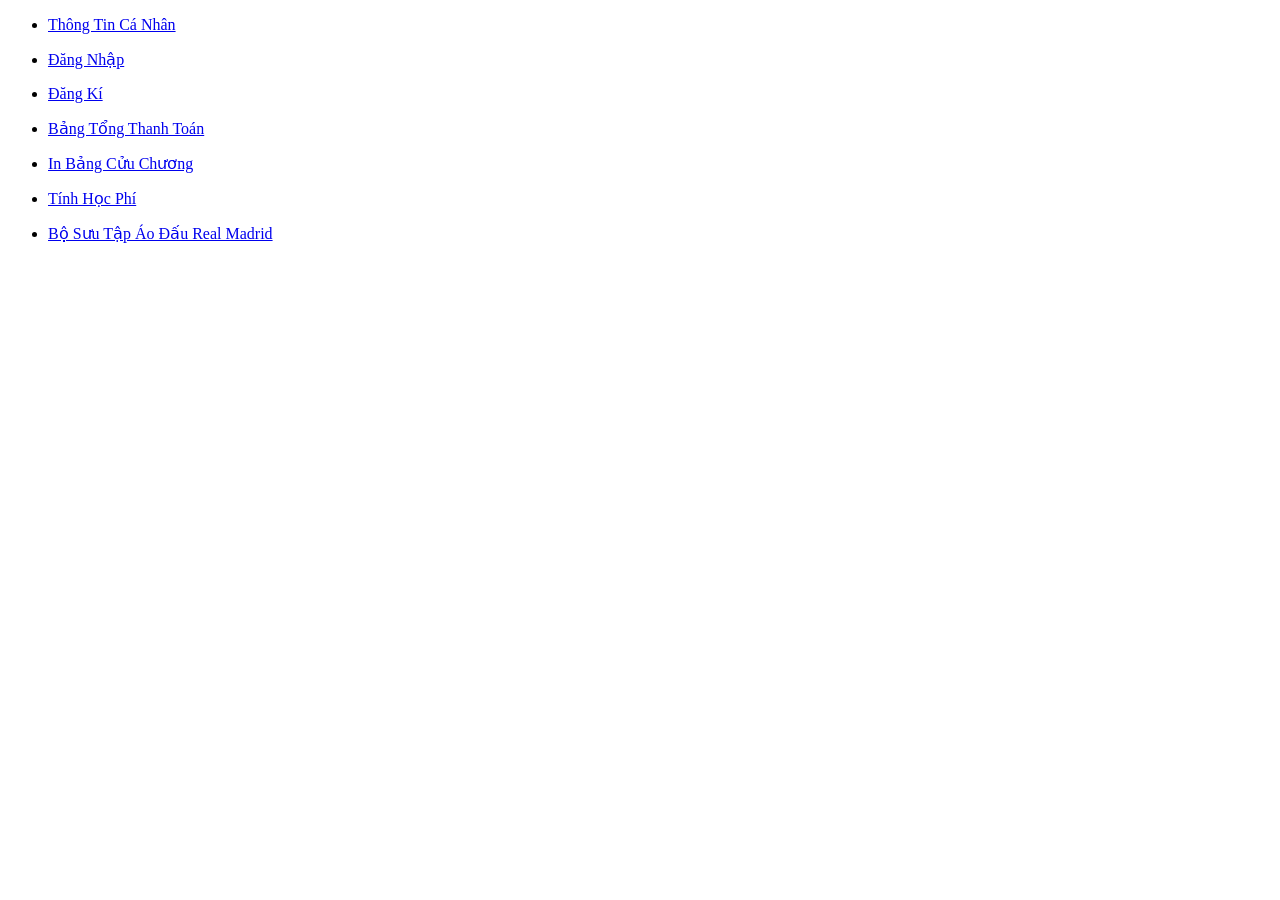
<file: index.html>
<!DOCTYPE html>
<html lang="vi">
<head>
    <title>Thông Tin Cá Nhân</title>
    <meta charset="utf-8">
</head> <body>
    <ul>
        <li>
            <a href="html/page1.html">Thông Tin Cá Nhân</a>
        </li>
    </ul>
    <ul>
        <li>
            <a href="html/page2.html">Đăng Nhập</a>
        </li>
    </ul>
    <ul>
        <li>
            <a href="html/page3.html">Đăng Kí</a>
        </li>
    </ul>
    <ul>
        <li>
            <a href="html/page4.html">Bảng Tổng Thanh Toán</a>
        </li>
    </ul>
    <ul>
        <li>
            <a href="html/page5.html">In Bảng Cửu Chương</a>
        </li>
    </ul>
    <ul>
        <li>
            <a href="html/page6.html">Tính Học Phí</a>
        </li>
    </ul>
    <ul>
        <li>
            <a href="html/page7.html">Bộ Sưu Tập Áo Đấu Real Madrid</a>
        </li>
    </ul>
</body>
</html>
</file>
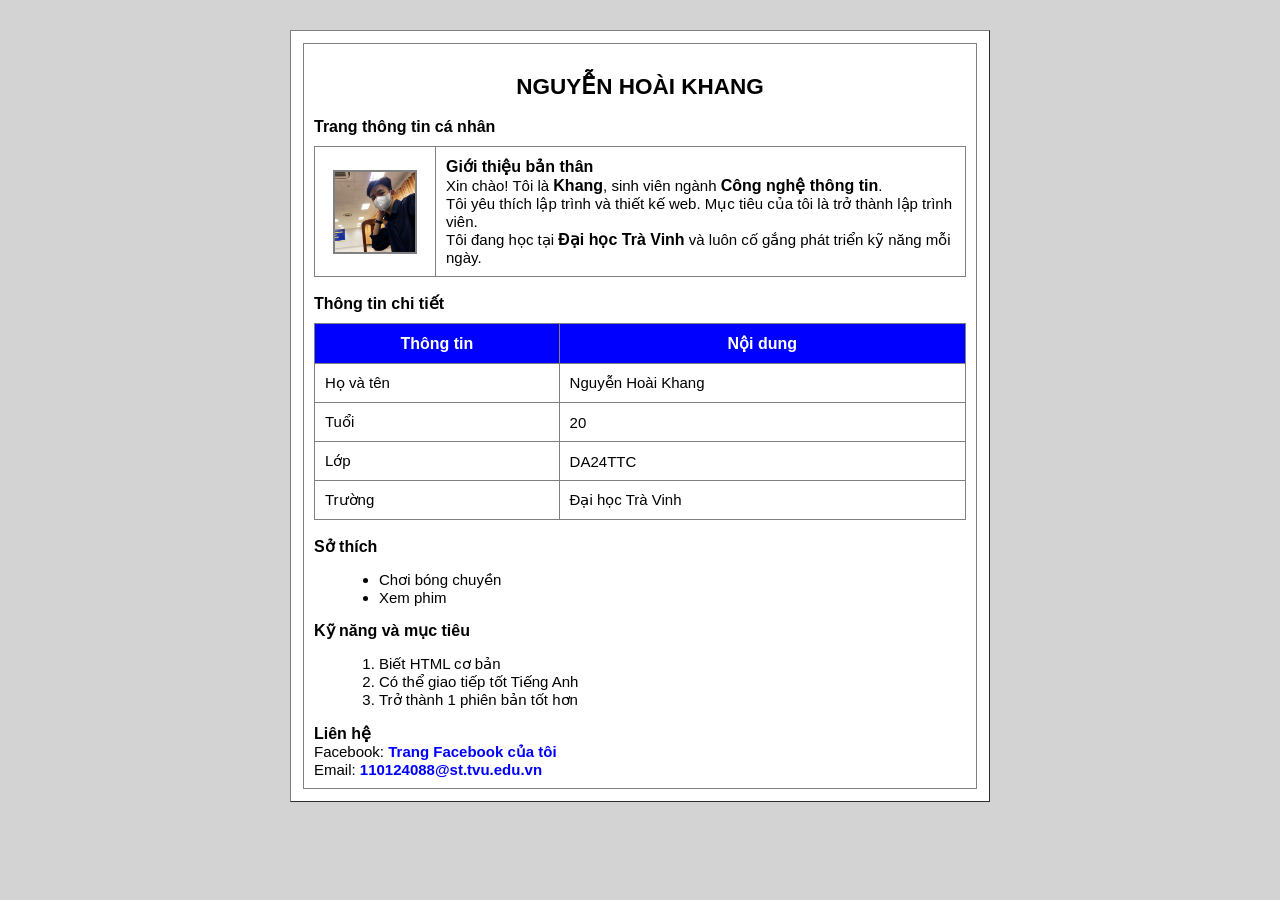
<file: html/page1.html>
<!DOCTYPE html>
<html lang="vi">
<head>
    <meta charset="UTF-8">
    <title>Trang thông tin cá nhân</title>
	<link rel="stylesheet" href="../css/style1.css">
</head>

<body>

    <table border="1" width="700">
        <tr>
             <td>

                <h2>NGUYỄN HOÀI KHANG</h2>
                <b>Trang thông tin cá nhân</b>

                <table border="1" width="100%">
                    <tr>
                        <td width="100">
                            <img src="../assets/images/avatar.jpg" width="80">
                        
                         </td>
                        <td>
                        
                            <b>Giới thiệu bản thân</b><br>
                            Xin chào! Tôi là <b>Khang</b>, sinh viên ngành <b>Công nghệ thông tin</b>.<br>
                            Tôi yêu thích lập trình và thiết kế web. Mục tiêu của tôi là trở thành lập trình viên.<br>
                            Tôi đang học tại <b>Đại học Trà Vinh</b> và luôn cố gắng phát triển kỹ năng mỗi ngày.
                        </td>
                    </tr>
                </table>

                <br>

                <b>Thông tin chi tiết</b>
                <table border="1">
                    <tr>
                        <th>Thông tin</th>
                        <th>Nội dung</th>
                    </tr>
                    <tr>
                        <td>Họ và tên</td>
                        <td>Nguyễn Hoài Khang</td>
                    </tr>
                    <tr>
                        <td>Tuổi</td>
                        <td>20</td>
                    </tr>
                    <tr>
                        <td>Lớp</td>
                        <td>DA24TTC</td>
                    </tr>
                    <tr>
                        <td>Trường</td>
                        <td>Đại học Trà Vinh</td>
                    </tr>
                </table>

                <br>

                <b>Sở thích</b>
                <ul>
                    <li>Chơi bóng chuyền</li>
                    <li>Xem phim</li>
                </ul>

                <b>Kỹ năng và mục tiêu</b>
                <ol>
                    <li>Biết HTML cơ bản</li>
                    <li>Có thể giao tiếp tốt Tiếng  Anh</li>
                    <li>Trở thành 1 phiên bản tốt hơn </li>
                </ol>

                <b>Liên hệ</b><br>
                Facebook: <a href="https://www.facebook.com/share/1DFbZ568z6/?mibextid=wwXIfr">Trang Facebook của tôi</a><br>
                Email: <a href="mailto:110124088@st.tvu.edu.vn">110124088@st.tvu.edu.vn</a>

            </td>
        </tr>
    </table>

</body>
</html>
</file>
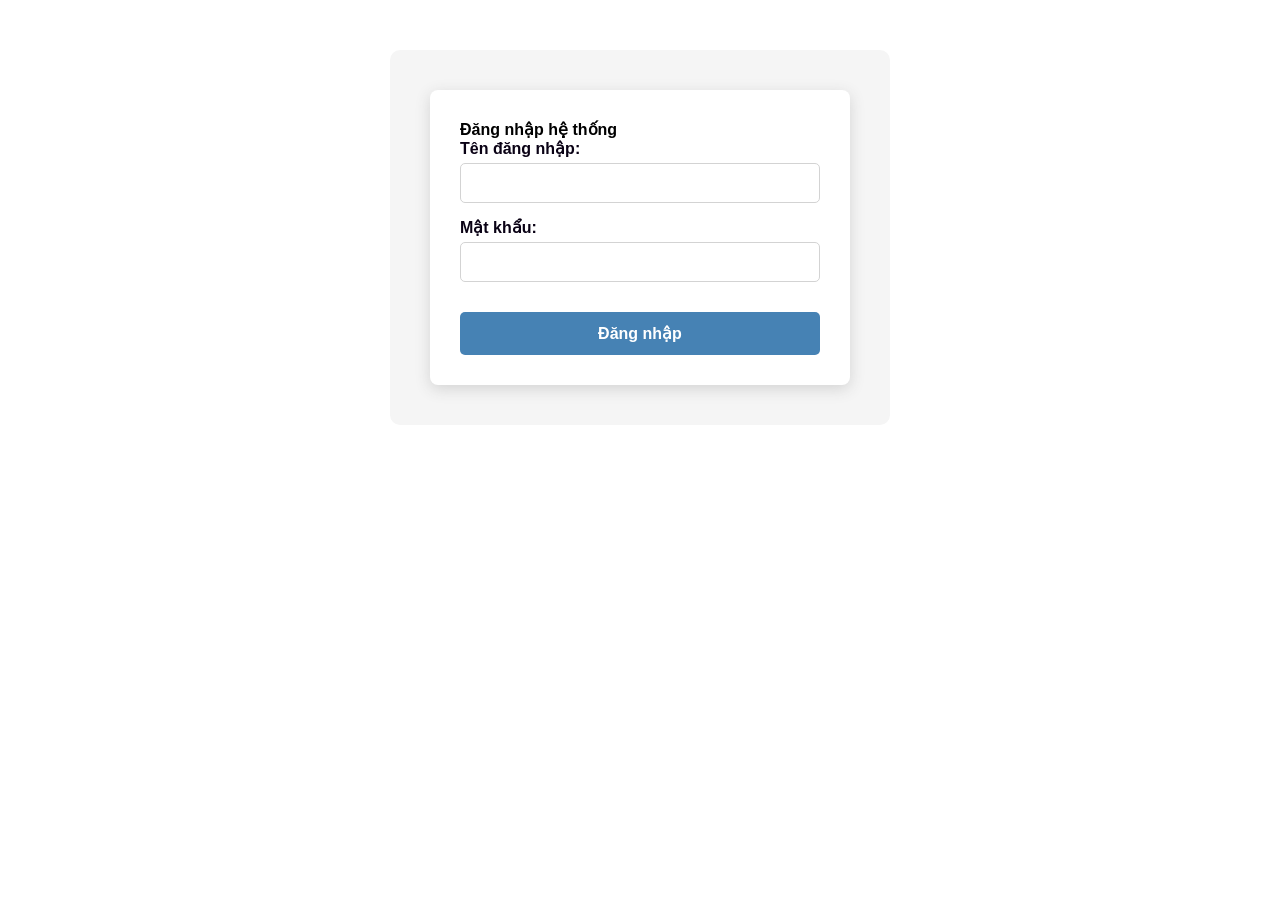
<file: html/page2.html>
<!DOCTYPE html>
<html lang="vi">
<head>
    <meta charset="UTF-8">
    <title>\Thiết kế form</title>
	<link rel="stylesheet" href="../css/style2.css">
</head>

<body>
    <div class = "container">
          <form id = "frmLogin">
            <h3> Đăng nhập hệ thống</h3>
            <div class = "form-group">
                <label class = "label" for = "txtUsername">Tên đăng nhập: </label>
                <input class = "form-control" type = "text" id = "txtUsername" name = "txtUsername">
            </div>
          <div class = "form-group">
                <label class = "label" for = "txtUsername">Mật khẩu: </label>
                <input class = "form-control" type = "Password" id = "txtPassword" name = "txtPassword">
            </div>
            <input class = "button" type = "submit" id = "sbLogin" name ="sbLogin" value = "Đăng nhập">
          </form>
    </div>
</body>
</html>
</file>
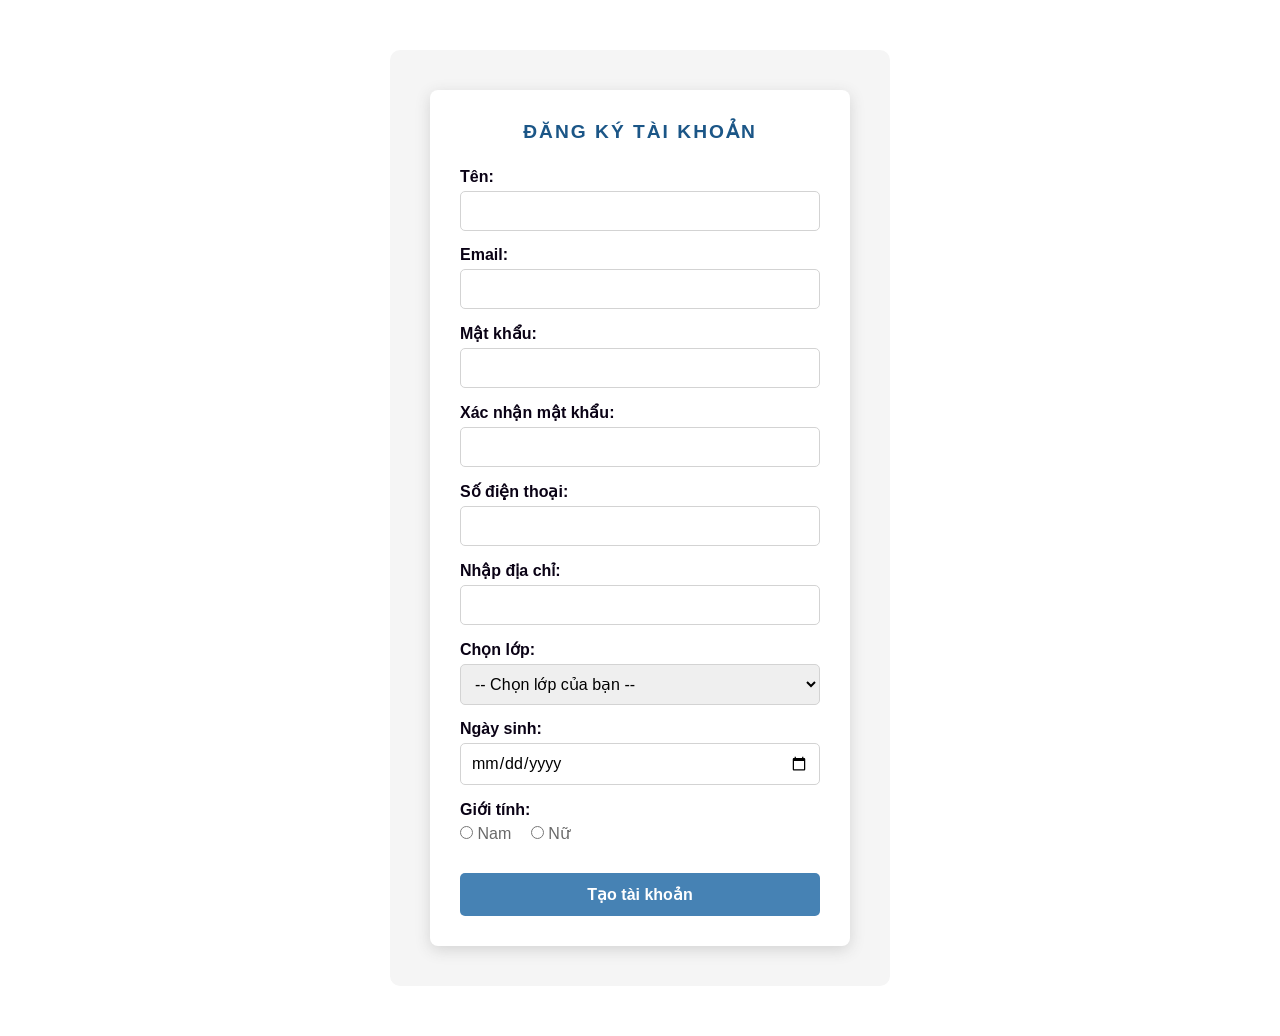
<file: html/page3.html>
<!DOCTYPE html>
<html lang="vi">
<head>
    <meta charset="UTF-8">
    <title>Thiết kế form - Đăng ký</title>
    <link rel="stylesheet" href="../css/style2.css">
</head>

<body>
    <div class="container">
        <form id="frmRegister">
            <h3 class="title">Đăng ký tài khoản</h3>

            <div class="form-group">
                <label class="label" for="txtName">Tên: </label>
                <input class="form-control" type="text" id="txtName" name="txtName">
            </div>

            <div class="form-group">
                <label class="label" for="txtEmail">Email: </label>
                <input class="form-control" type="email" id="txtEmail" name="txtEmail">
            </div>

            <div class="form-group">
                <label class="label" for="txtPassword">Mật khẩu: </label>
                <input class="form-control" type="password" id="txtPassword" name="txtPassword">
            </div>

            <div class="form-group">
                <label class="label" for="txtConfirmPassword">Xác nhận mật khẩu: </label>
                <input class="form-control" type="password" id="txtConfirmPassword" name="txtConfirmPassword">
            </div>

            <div class="form-group">
                <label class="label" for="txtPhone">Số điện thoại: </label>
                <input class="form-control" type="text" id="txtPhone" name="txtPhone">
            </div>

            <div class="form-group">
                <label class="label" for="txtAddress">Nhập địa chỉ: </label>
                <input class="form-control" type="text" id="txtAddress" name="txtAddress">
            </div>

            <div class="form-group">
                <label class="label" for="slClass">Chọn lớp: </label>
                <select class="form-control" id="slClass" name="slClass">
                    <option value="">-- Chọn lớp của bạn --</option>
                    <option value="DA24TTC">DA24TTC</option>
                    <option value="DA24TTA">DA24TTA</option>
                    <option value="DA24TTB">DA24TTB</option>
                </select>
            </div>

            <div class="form-group">
                <label class="label" for="txtDob">Ngày sinh: </label>
                <input class="form-control" type="date" id="txtDob" name="txtDob">
            </div>

            <div class="form-group">
                <label class="label">Giới tính: </label>
                <div style="padding-top: 5px;">
                    <input type="radio" id="genderMale" name="gender" value="Nam">
                    <label for="genderMale" style="color: dimgray; margin-right: 15px;">Nam</label>
                    
                    <input type="radio" id="genderFemale" name="gender" value="Nữ">
                    <label for="genderFemale" style="color: dimgray;">Nữ</label>
                </div>
            </div>
            <input class="button" type="submit" id="sbRegister" name="sbRegister" value="Tạo tài khoản">
        </form>
    </div>
</body>
</html>
</file>
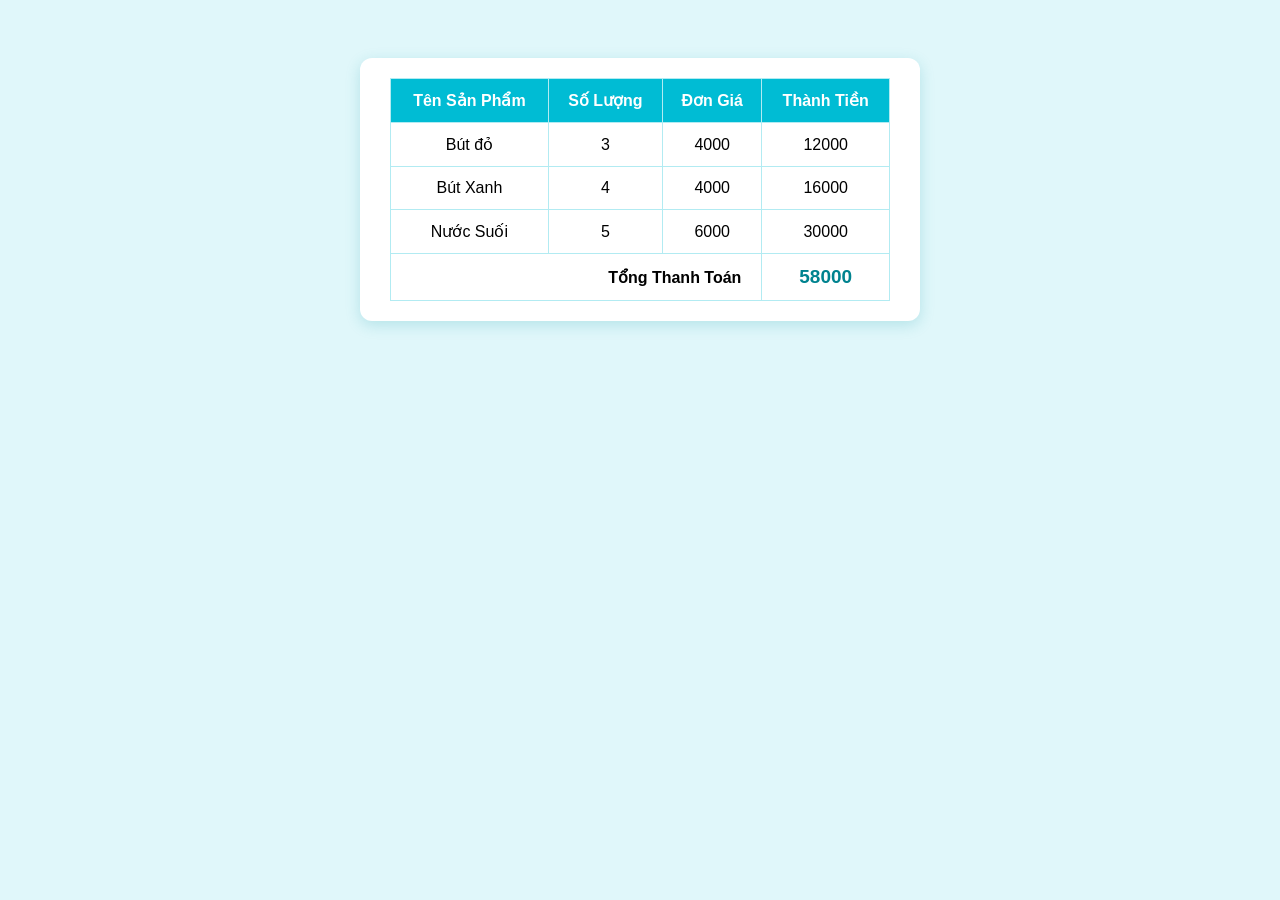
<file: html/page4.html>
<!DOCTYPE html>
<html lang="vi">
<head>
    <meta charset="UTF-8">
    <title>Thiết kế form - Đăng ký</title>
    <link rel="stylesheet" href="../css/style4.css">
</head>

<body>
    <div class="container">
        <table Border = "1"> 
<tr>
    <th> Tên Sản Phẩm</th>
    <th> Số Lượng</th>
    <th> Đơn Giá </th>
    <th>Thành Tiền</th>
</tr>
     <tr>
        <td>Bút đỏ</td>
        <td class = "sl">3</td>
         <td class = "dg">4000</td>
          <td class = "tt"></td>
          
     </tr>
     <tr>
        <td>Bút Xanh</td>
        <td class = "sl">4</td>
         <td class = "dg">4000</td>
          <td class = "tt"></td>
     </tr>
     <tr>
        <td>Nước Suối</td>
        <td class = "sl">5</td>
         <td class = "dg">6000</td>
          <td class = "tt"></td>
     </tr>
     <tr>
        <td colspan = "3">Tổng Thanh Toán</td>
         <td id = "kq"></td>
     </tr>
        </table>
       
    </div>
    <Script>
        const soLuong = document.getElementsByClassName("sl");
         const donGia = document.getElementsByClassName("dg");
          const thanhTien = document.getElementsByClassName("tt");
          let tongThanhToan = 0;

          //Duyệt qua mỗi dòng
          for(let i =0; i<soLuong.length; i++)
          {
            thanhTien[i].innerHTML = soLuong [i].innerHTML *donGia [i].innerHTML;
           
            tongThanhToan += parseInt(thanhTien[i].innerHTML)
          }
          document.getElementById("kq").innerHTML = tongThanhToan;
    </Script>
</body>
</html>
</file>
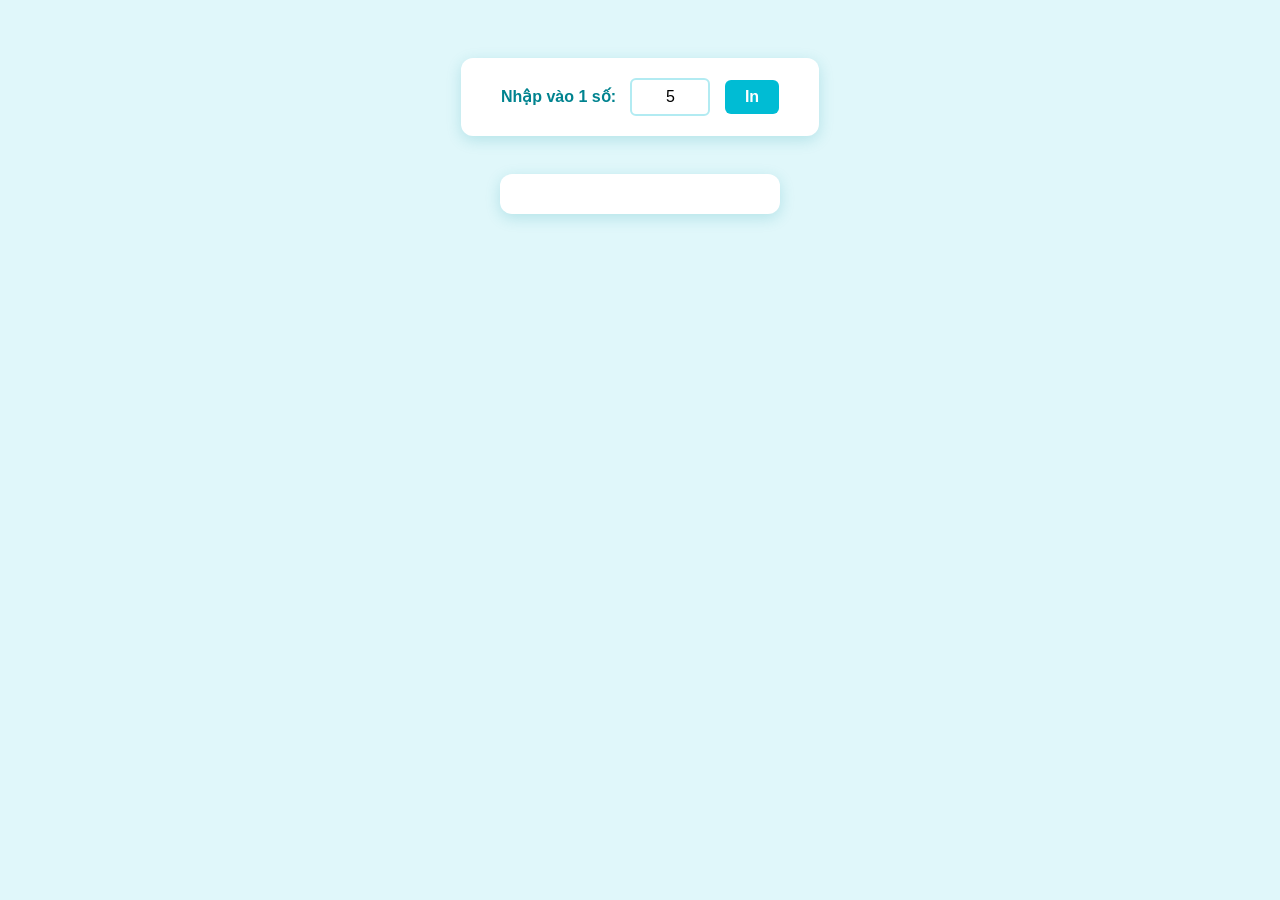
<file: html/page5.html>
<!DOCTYPE html>
<html lang="vi">
<head> 
    <title>In Bảng Cửu Chương</title>
    <meta charset="utf-8">
    <link rel="stylesheet" href="../css/style5.css">
</head>
<body>
    <div class="container">
        <form id="frmBangcc">
            <label>Nhập vào 1 số: </label>
            <input type="text" id="txtSo" value="5">
            <input type="button" id="btIn" value="In" onclick="inBangCC()">
        </form>
    </div>
    
    <br>
    <div id="kq"></div>
          
    <script>
        function inBangCC() {
            const myForm = document.forms["frmBangcc"];
            let myNum = parseInt(myForm.elements[0].value);
            let kq = "";
            
            for (let i = 1; i <= 10; i++) {
                kq += myNum + " x " + i + " = " + (myNum * i) + "<br>";
            }
            
            document.getElementById("kq").innerHTML = kq;
        }
    </script>
</body>
</html>
</file>
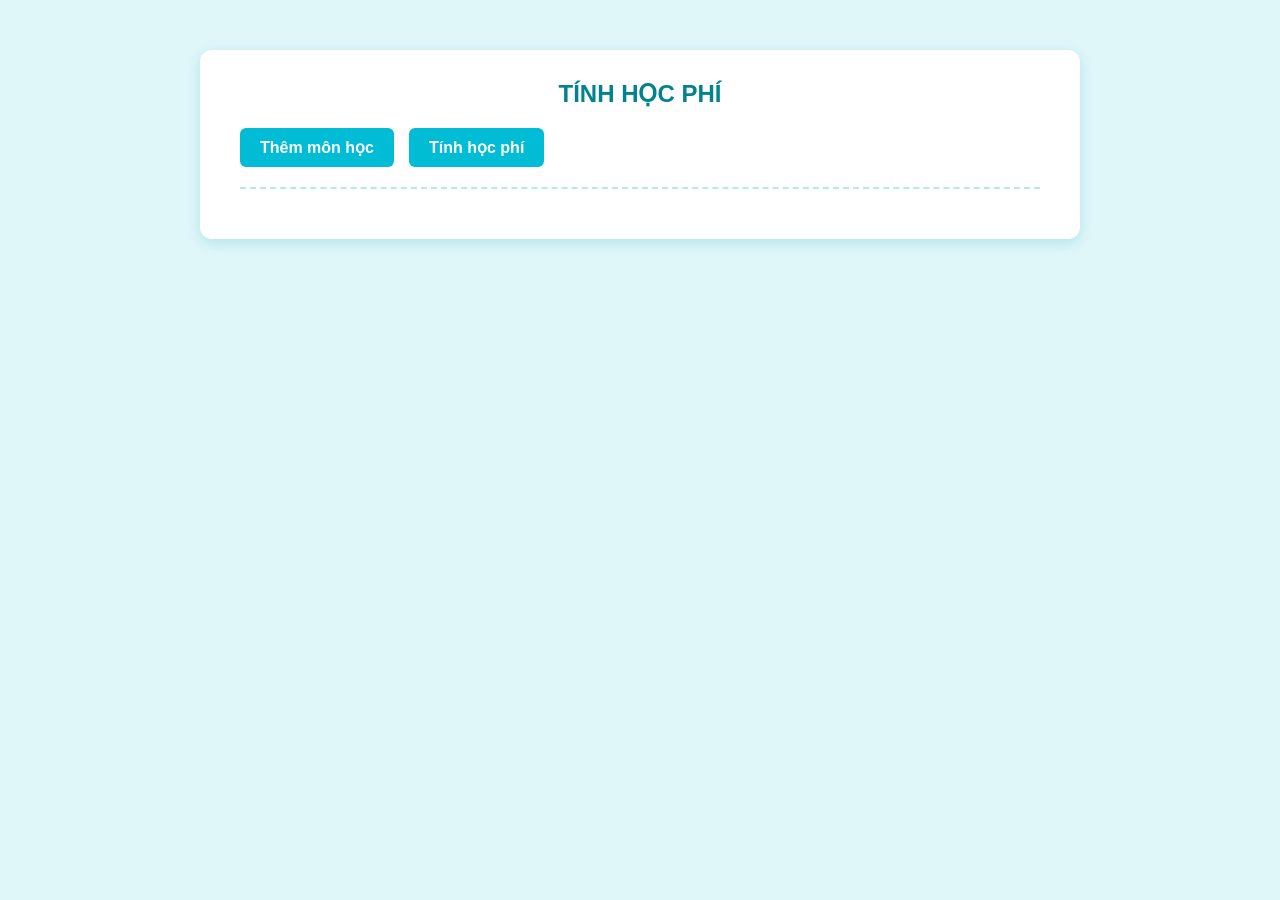
<file: html/page6.html>
<!DOCTYPE html>
<html lang="vi">
<head>
    <meta charset="UTF-8">
    <title>Tính Học Phí</title>
    <link rel="stylesheet" href="../css/style6.css">
</head>
<body>
    <div class="container">
        <h2>TÍNH HỌC PHÍ</h2>
        
        <div class="action-buttons">
            <button onclick="themMonHoc()">Thêm môn học</button>
            <button onclick="tinhHocPhi()">Tính học phí</button>
        </div>

        <div id="danhSachMonHoc">
        </div>

        <div id="ketQua" class="result"></div>
    </div>

    <script>
        let demDong = 0;

        function themMonHoc() {
            demDong++;
            const vungDanhSach = document.getElementById("danhSachMonHoc");

            const row = document.createElement("div");
            row.setAttribute("class", "row");

            const txtTenMon = document.createElement("input");
            txtTenMon.setAttribute("type", "text");
            txtTenMon.setAttribute("placeholder", "Nhập tên môn");

            const txtTinChi = document.createElement("input");
            txtTinChi.setAttribute("type", "number");
            txtTinChi.setAttribute("placeholder", "Số tín chỉ");
            txtTinChi.setAttribute("class", "soTinChi");
            txtTinChi.setAttribute("min", "1");

            const radCoSo = document.createElement("input");
            radCoSo.setAttribute("type", "radio");
            radCoSo.setAttribute("name", "loaiMon" + demDong);
            radCoSo.setAttribute("value", "300000"); 
            radCoSo.setAttribute("class", "donGia");
            radCoSo.checked = true;
            const lblCoSo = document.createTextNode(" Cơ sở ");

            const radChuyenNganh = document.createElement("input");
            radChuyenNganh.setAttribute("type", "radio");
            radChuyenNganh.setAttribute("name", "loaiMon" + demDong);
            radChuyenNganh.setAttribute("value", "400000"); 
            radChuyenNganh.setAttribute("class", "donGia");
            const lblChuyenNganh = document.createTextNode(" Chuyên ngành ");

            const btnXoa = document.createElement("button");
            const txtBtnXoa = document.createTextNode("Xóa");
            btnXoa.setAttribute("class", "btn-xoa");
            btnXoa.appendChild(txtBtnXoa);
            
            btnXoa.onclick = function() {
                vungDanhSach.removeChild(row);
            };

            row.appendChild(txtTenMon);
            row.appendChild(txtTinChi);
            row.appendChild(radCoSo);
            row.appendChild(lblCoSo);
            row.appendChild(radChuyenNganh);
            row.appendChild(lblChuyenNganh);
            row.appendChild(btnXoa);

            vungDanhSach.appendChild(row);
        }

        function tinhHocPhi() {
            const cacDong = document.getElementsByClassName("row");
            let tongTien = 0;

            for (let i = 0; i < cacDong.length; i++) {
                const dongHienTai = cacDong[i];
                const oTinChi = dongHienTai.querySelector(".soTinChi");
                const cacODonGia = dongHienTai.querySelectorAll(".donGia");

                let tinChi = parseInt(oTinChi.value);
                if (isNaN(tinChi)) tinChi = 0;

                let donGia = 0;
                for (let j = 0; j < cacODonGia.length; j++) {
                    if (cacODonGia[j].checked) {
                        donGia = parseInt(cacODonGia[j].value);
                        break;
                    }
                }

                tongTien += (tinChi * donGia);
            }

            document.getElementById("ketQua").innerHTML = "Tổng thanh toán: " + tongTien.toLocaleString('vi-VN') + " VNĐ";
        }
    </script>
</body>
</html>
</file>
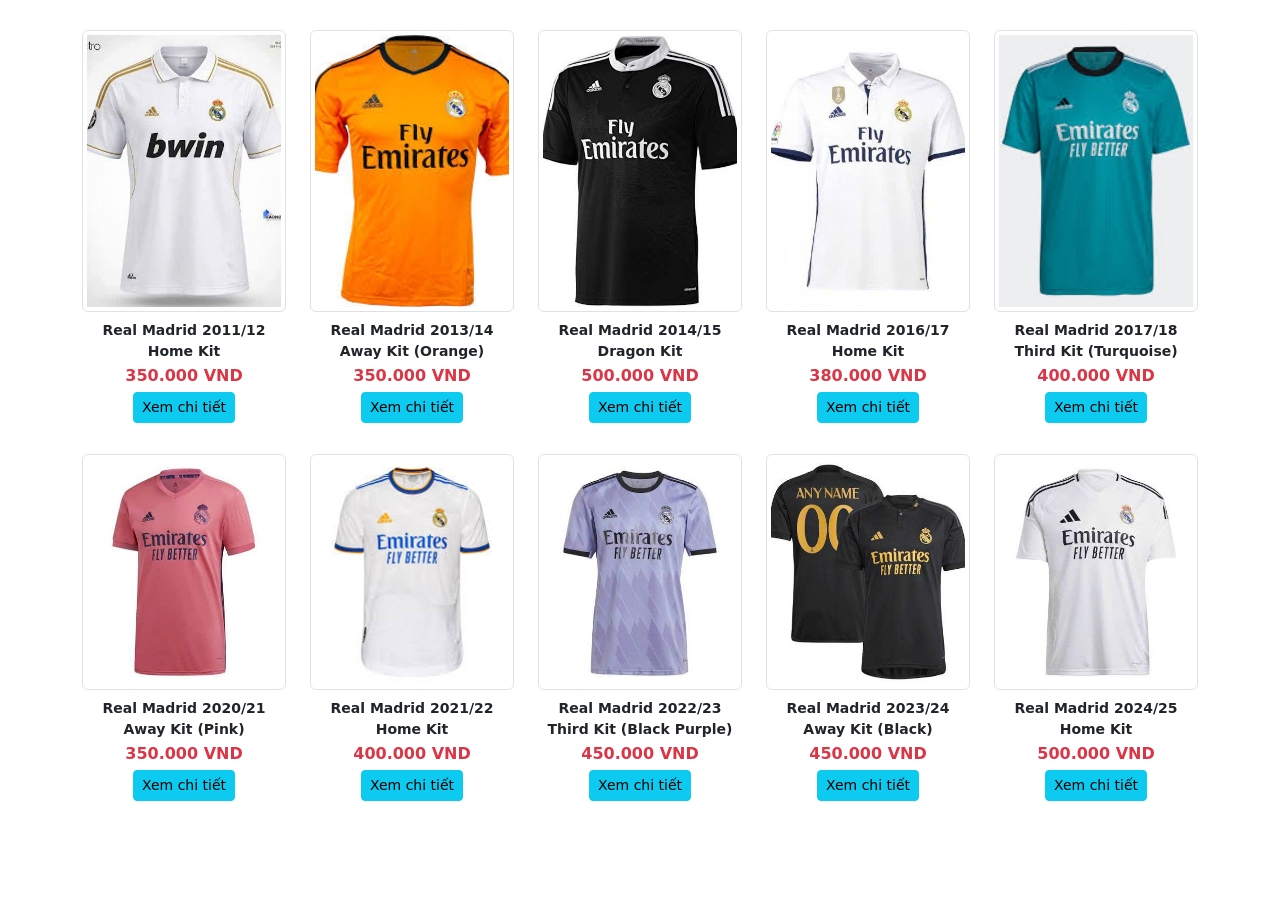
<file: html/page7.html>
<!DOCTYPE html>
<html lang="vi">
<head>
    <meta charset="utf-8">
    <title>Bộ Sưu Tập Áo Đấu Real Madrid</title>
    
    <link href="https://cdn.jsdelivr.net/npm/bootstrap@5.3.0/dist/css/bootstrap.min.css" rel="stylesheet">
    <script src="https://cdn.jsdelivr.net/npm/bootstrap@5.3.0/dist/js/bootstrap.bundle.min.js"></script>
    
    <script src="../js/lib.js"></script>
</head>
<body>
    <div class="container" style="margin-top: 30px;">
        <div class="product-list row row-cols-1 row-cols-5 g-4" id="product-list">
            </div>
    </div>

    <script>
        
        loadProduct(productList);
    </script>
</body>
</html>
</file>
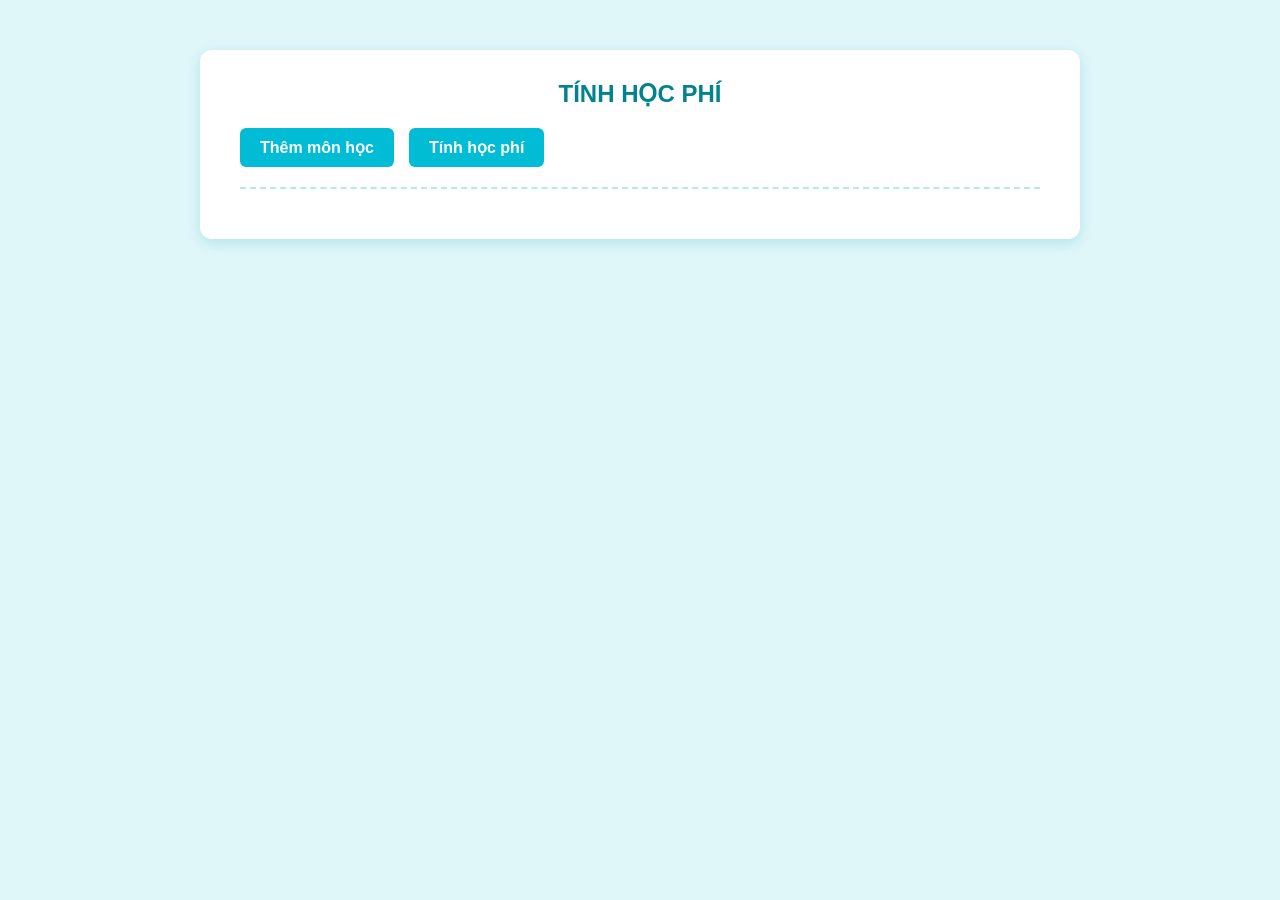
<file: html/page8.html>
<!DOCTYPE html>
<html lang="vi">
<head>
    <meta charset="UTF-8">
    <title></title>
    <link rel="stylesheet" href="../css/style6.css">
</head>
<body>
    <div class="container">
        <h2>TÍNH HỌC PHÍ</h2>
        
        <div class="action-buttons">
            <button onclick="themMonHoc()">Thêm môn học</button>
            <button onclick="tinhHocPhi()">Tính học phí</button>
        </div>

        <div id="danhSachMonHoc">
        </div>

        <div id="ketQua" class="result"></div>
    </div>

    <script>
        let demDong = 0;

        function themMonHoc() {
            demDong++;
            const vungDanhSach = document.getElementById("danhSachMonHoc");

            const row = document.createElement("div");
            row.setAttribute("class", "row");

            const txtTenMon = document.createElement("input");
            txtTenMon.setAttribute("type", "text");
            txtTenMon.setAttribute("placeholder", "Nhập tên môn");

            const txtTinChi = document.createElement("input");
            txtTinChi.setAttribute("type", "number");
            txtTinChi.setAttribute("placeholder", "Số tín chỉ");
            txtTinChi.setAttribute("class", "soTinChi");
            txtTinChi.setAttribute("min", "1");

            const radCoSo = document.createElement("input");
            radCoSo.setAttribute("type", "radio");
            radCoSo.setAttribute("name", "loaiMon" + demDong);
            radCoSo.setAttribute("value", "300000"); 
            radCoSo.setAttribute("class", "donGia");
            radCoSo.checked = true;
            const lblCoSo = document.createTextNode(" Cơ sở ");

            const radChuyenNganh = document.createElement("input");
            radChuyenNganh.setAttribute("type", "radio");
            radChuyenNganh.setAttribute("name", "loaiMon" + demDong);
            radChuyenNganh.setAttribute("value", "400000"); 
            radChuyenNganh.setAttribute("class", "donGia");
            const lblChuyenNganh = document.createTextNode(" Chuyên ngành ");

            const btnXoa = document.createElement("button");
            const txtBtnXoa = document.createTextNode("Xóa");
            btnXoa.setAttribute("class", "btn-xoa");
            btnXoa.appendChild(txtBtnXoa);
            
            btnXoa.onclick = function() {
                vungDanhSach.removeChild(row);
            };

            row.appendChild(txtTenMon);
            row.appendChild(txtTinChi);
            row.appendChild(radCoSo);
            row.appendChild(lblCoSo);
            row.appendChild(radChuyenNganh);
            row.appendChild(lblChuyenNganh);
            row.appendChild(btnXoa);

            vungDanhSach.appendChild(row);
        }

        function tinhHocPhi() {
            const cacDong = document.getElementsByClassName("row");
            let tongTien = 0;

            for (let i = 0; i < cacDong.length; i++) {
                const dongHienTai = cacDong[i];
                const oTinChi = dongHienTai.querySelector(".soTinChi");
                const cacODonGia = dongHienTai.querySelectorAll(".donGia");

                let tinChi = parseInt(oTinChi.value);
                if (isNaN(tinChi)) tinChi = 0;

                let donGia = 0;
                for (let j = 0; j < cacODonGia.length; j++) {
                    if (cacODonGia[j].checked) {
                        donGia = parseInt(cacODonGia[j].value);
                        break;
                    }
                }

                tongTien += (tinChi * donGia);
            }

            document.getElementById("ketQua").innerHTML = "Tổng thanh toán: " + tongTien.toLocaleString('vi-VN') + " VNĐ";
        }
    </script>
</body>
</html>
</file>
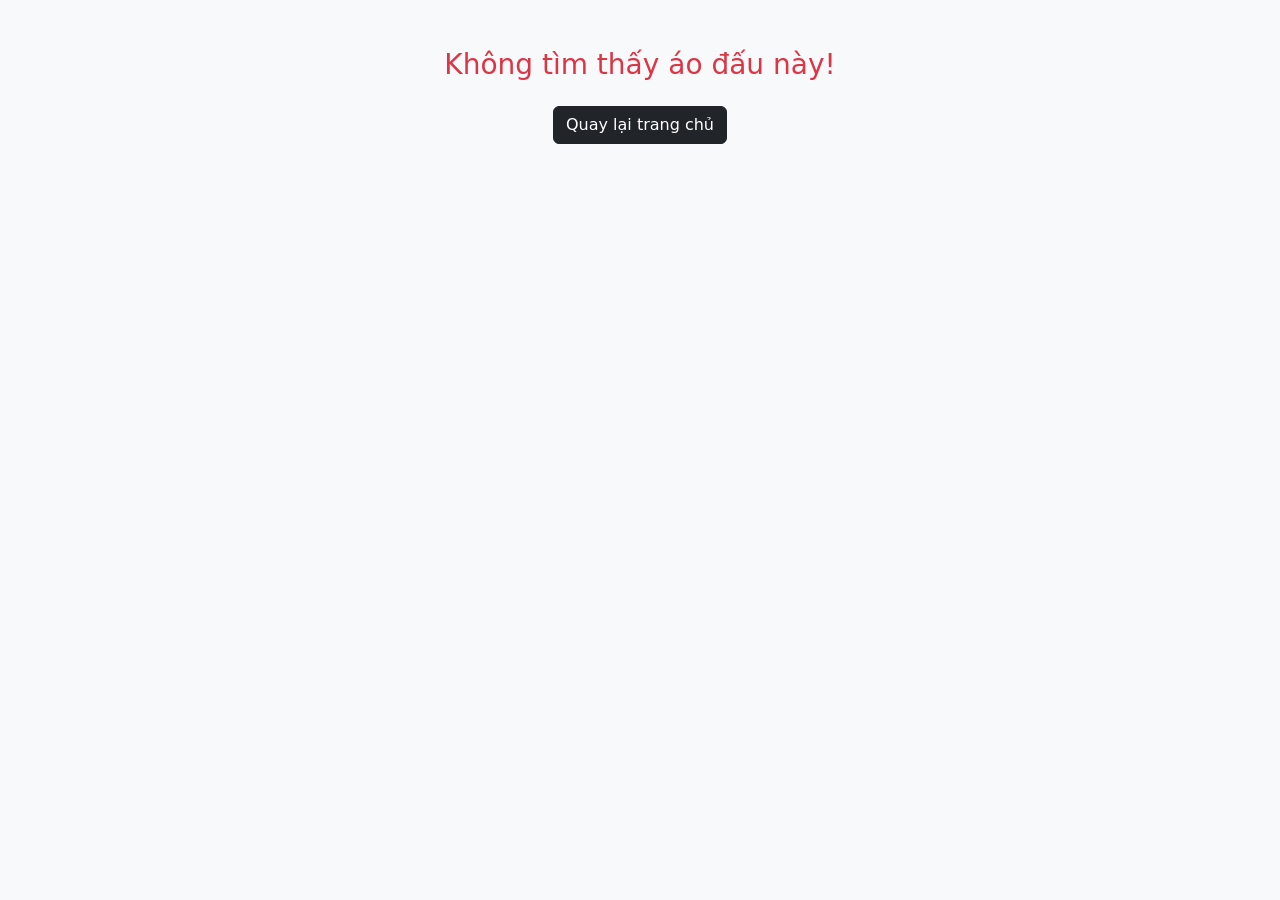
<file: html/product-detail.html>
<!DOCTYPE html>
<html lang="vi">
<head>
    <meta charset="UTF-8">
    <meta name="viewport" content="width=device-width, initial-scale=1.0">
    <title>Chi tiết Áo Đấu Real Madrid</title>
    
    <link href="https://cdn.jsdelivr.net/npm/bootstrap@5.3.0/dist/css/bootstrap.min.css" rel="stylesheet">
    <script src="https://cdn.jsdelivr.net/npm/bootstrap@5.3.0/dist/js/bootstrap.bundle.min.js"></script>
    
    <script src="../js/lib.js"></script>
</head>
<body style="background-color: #f8f9fa;">

    <div class="container mt-4">
        <nav>
            <a href="page7.html" class="text-decoration-none fw-bold">Trang chủ</a> / <span class="text-secondary">Chi tiết sản phẩm</span>
        </nav>
        <hr>

        <div class="row mt-4 bg-white p-4 rounded shadow-sm border">
            <div class="col-md-5 text-center">
                <img src="" id="img-detail" class="img-fluid img-thumbnail rounded" alt="Ảnh sản phẩm" style="max-height: 400px; object-fit: cover;">
            </div>

            <div class="col-md-7">
                <h2 id="name-detail" class="fw-bold text-dark">Tên sản phẩm</h2>
                <h4 id="price-detail" class="text-danger my-3 fw-bold">Giá: 0đ</h4>
                <p class="fw-bold mb-1">Mô tả sản phẩm:</p>
                <p id="desc-detail" class="text-secondary" style="text-align: justify; line-height: 1.6;">
                    Đang tải thông tin...
                </p>
                <button class="btn btn-primary mt-3 fw-bold px-4">Thêm vào giỏ hàng</button>
            </div>
        </div>
    </div>

    <script>
        const queryString = window.location.search;
        const urlParams = new URLSearchParams(queryString);
        const productId = urlParams.get('id');

        // Tìm áo trong kho productList
        const product = productList.find(item => item.id === productId);

        // Đổ ra giao diện
        if (product) {
            document.getElementById('name-detail').innerText = product.name;
            document.getElementById('price-detail').innerText = `Giá: ${product.price}.000 VND`;
            document.getElementById('desc-detail').innerText = product.desc;
            document.getElementById('img-detail').src = product.image;
        } else {
            document.body.innerHTML = "<div class='container mt-5 text-center'><h3 class='text-danger'>Không tìm thấy áo đấu này!</h3><a href='page7.html' class='btn btn-dark mt-3'>Quay lại trang chủ</a></div>";
        }
    </script>

</body>
</html>
</file>
<file: css/style1.css>
body {
    font-family: Arial, sans-serif;
    background-color: lightgray;
}

body > table {
    width: 700px;
    margin: 30px auto;
    background-color: white;
    padding: 10px;
}

h2 {
    text-align: center;
    color: black;
}

b {
    color: black;
    font-size: 16px;
}

table table {
    width: 100%;
    border-collapse: collapse;
    margin-top: 10px;
}

th {
    background-color: blue;
    color: white;
    padding: 10px;
    font-size: 16px;
}

td {
    border: 1px solid gray;
    padding: 10px;
    font-size: 15px;
}

table table tr:hover {
    background-color: #e6f0ff;
}

img {
    display: block;
    margin: auto;
    border: 2px solid gray;
}

a {
    color: blue;
    font-weight: bold;
    text-decoration: none;
}

a:hover {
    color: red;
    text-decoration: underline;
}

ul, ol {
    margin-left: 25px;
    font-size: 15px;
}
</file>
<file: css/style2.css>
* {
    padding: 0;
    margin: 0;
    font-family: 'Segoe UI', Tahoma, Geneva, Verdana, sans-serif;
    font-size: medium;
    box-sizing: border-box;
}

div.container {
    margin: 50px auto; 
    max-width: 500px;
    background-color: whitesmoke; 
    padding: 40px;
    border-radius: 10px;
}

div.container form {
    background-color: white;
    padding: 30px;
    border-radius: 8px;
    box-shadow: 0 4px 15px lightgray;
}

form h3.title {
    text-transform: uppercase;
    text-align: center;
    color: rgb(27, 86, 135);
    font-size: larger;
    letter-spacing: 2px;
    margin-bottom: 25px;
}

.form-group {
    display: block;
    margin-bottom: 15px;
}

.form-control {
    display: block;
    width: 100%;
    padding: 10px;
    margin-top: 5px;
    border: 1px solid lightgray;
    border-radius: 5px;
}

.label {
    color: rgb(10, 2, 21);
    font-weight: bold;
}

.button {
    background-color: steelblue; 
    color: white; 
    border: none; 
    border-radius: 5px;
    padding: 12px;
    margin-top: 15px;
    width: 100%;
    font-weight: bold;
    cursor: pointer;
}

.button:hover {
    background-color: rgb(31, 78, 220);
}
</file>
<file: css/style4.css>
body {
    font-family: Arial, sans-serif;
    background-color: #e0f7fa;
    display: flex;
    justify-content: center;
    padding-top: 50px;
}

.container {
    background-color: white;
    padding: 20px 30px;
    border-radius: 12px;
    box-shadow: 0 4px 15px rgba(0, 151, 167, 0.2);
}

table {
    border-collapse: collapse;
    width: 100%;
    min-width: 500px;
}

th, td {
    padding: 12px;
    text-align: center;
    border: 1px solid #b2ebf2;
}

th {
    background-color: #00bcd4;
    color: white;
    font-weight: bold;
    font-size: 16px;
}

td[colspan="3"] {
    text-align: right;
    font-weight: bold;
    padding-right: 20px;
    font-size: 16px;
}

#kq {
    font-weight: bold;
    color: #00838f;
    font-size: 19px;
}
</file>
<file: css/style5.css>
body {
    font-family: Arial, sans-serif;
    background-color: #e0f7fa;
    display: flex;
    flex-direction: column;
    align-items: center;
    padding-top: 50px;
}

.container {
    background-color: white;
    padding: 20px 40px;
    border-radius: 12px;
    box-shadow: 0 4px 15px rgba(0, 151, 167, 0.2);
    text-align: center;
    margin-bottom: 20px;
}

label {
    font-weight: bold;
    font-size: 16px;
    color: #00838f;
    margin-right: 10px;
}

#txtSo {
    padding: 8px;
    font-size: 16px;
    width: 60px;
    border: 2px solid #b2ebf2;
    border-radius: 6px;
    text-align: center;
    outline: none;
}

#btIn {
    padding: 8px 20px;
    font-size: 16px;
    font-weight: bold;
    background-color: #00bcd4;
    color: white;
    border: none;
    border-radius: 6px;
    cursor: pointer;
    margin-left: 10px;
}

#kq {
    background-color: white;
    padding: 20px 40px;
    border-radius: 12px;
    box-shadow: 0 4px 15px rgba(0, 151, 167, 0.2);
    font-size: 20px;
    line-height: 1.8;
    color: #00838f;
    text-align: center;
    min-width: 200px;
}
</file>
<file: css/style6.css>
body {
    font-family: Arial, sans-serif;
    background-color: #e0f7fa;
    display: flex;
    justify-content: center;
    padding-top: 50px;
    margin: 0;
}

.container {
    background-color: white;
    padding: 30px 40px;
    border-radius: 12px;
    box-shadow: 0 4px 15px rgba(0, 151, 167, 0.2);
    width: 100%;
    max-width: 800px;
}

h2 {
    text-align: center;
    color: #00838f;
    margin-top: 0;
    margin-bottom: 20px;
}

.action-buttons {
    display: flex;
    gap: 15px;
    margin-bottom: 20px;
}

.action-buttons button {
    padding: 10px 20px;
    font-size: 16px;
    font-weight: bold;
    background-color: #00bcd4;
    color: white;
    border: none;
    border-radius: 6px;
    cursor: pointer;
}

.row {
    display: flex;
    align-items: center;
    gap: 10px;
    padding: 15px;
    background-color: #f8fdfe;
    border: 1px solid #b2ebf2;
    border-radius: 8px;
    margin-bottom: 10px;
}

input[type="text"], input[type="number"] {
    padding: 8px;
    border: 2px solid #b2ebf2;
    border-radius: 6px;
    outline: none;
}

input[type="radio"] {
    margin-left: 10px;
}

.btn-xoa {
    padding: 6px 15px;
    background-color: #ff5252;
    color: white;
    border: none;
    border-radius: 6px;
    cursor: pointer;
    font-weight: bold;
    margin-left: auto;
}

.result {
    margin-top: 20px;
    font-size: 22px;
    font-weight: bold;
    color: #00838f;
    text-align: right;
    padding-top: 20px;
    border-top: 2px dashed #b2ebf2;
}
</file>
